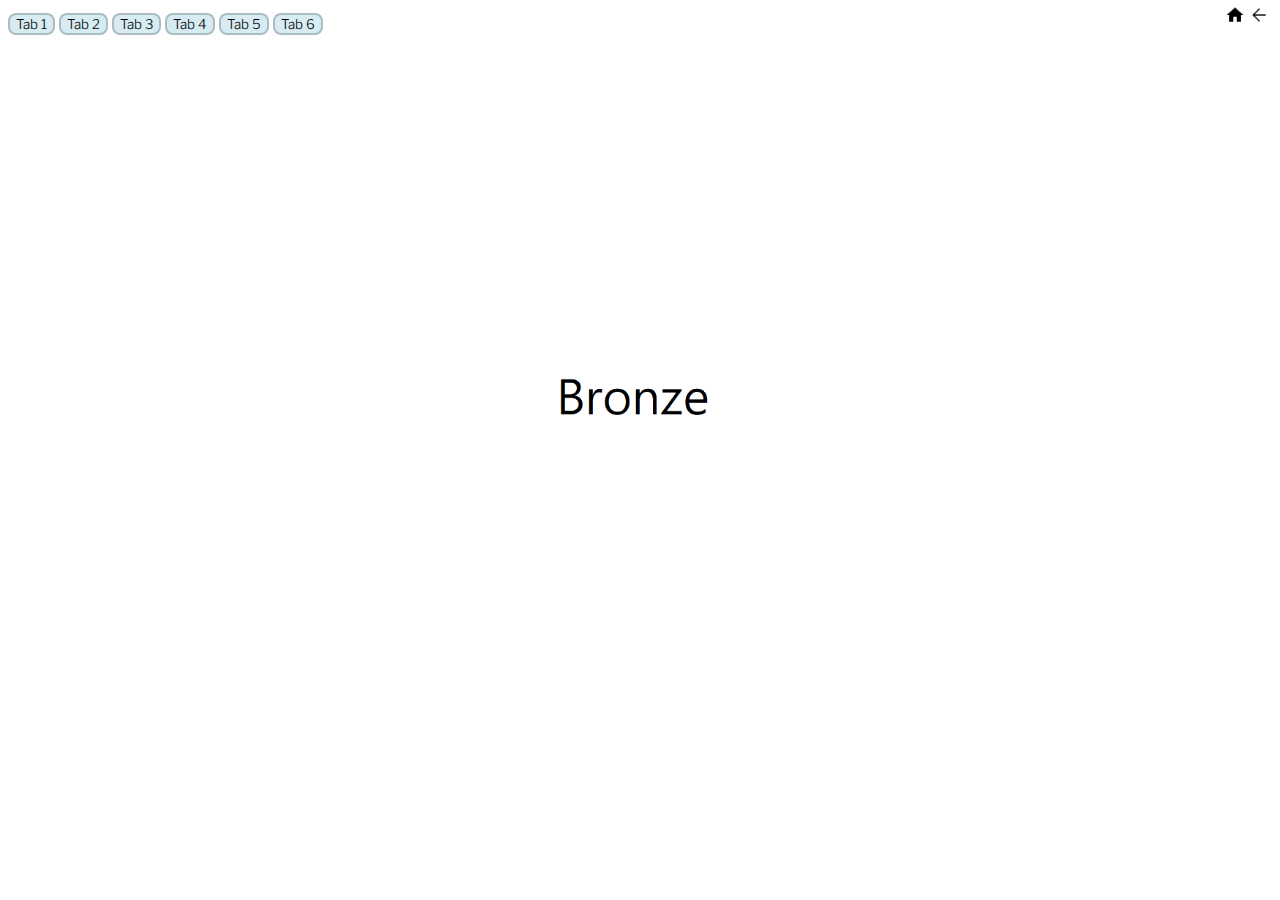
<file: apps/bronze/index.html>
<html>
<head>
<link rel="apple-touch-icon" sizes="180x180" href="apple-touch-icon.png">
<link rel="icon" type="image/png" sizes="32x32" href="favicon-32x32.png">
<link rel="icon" type="image/png" sizes="16x16" href="favicon-16x16.png">
<link rel="manifest" href="site.webmanifest">
<link rel="stylesheet" href="css/style.css">
<link rel="stylesheet" href="../../system/css/themes/default.css">
	<link rel="shortcut icon" href="favicon.ico" type="image/x-icon">
<title>Bronze Browser</title>
</head>
<body style="overflow: hidden;">
<script>
	function openTab(tabName) {
	var i;
	var x = document.getElementsByClassName("tab");
	for (i = 0; i < x.length; i++) {
	  x[i].style.display = "none";
	}
	document.getElementById(tabName).style.display = "block";
  }
</script>
<div id="bronzeIcons">
	<a target="bronzeFrame" id="bronzeHome" href="embed.html"><img src="imgs/home.png"></a>
	<a id="bronzeBack" href="javascript:history.back();"><img src="imgs/back.png"></a>
	</div>
<button class="bronzeBtns" onclick="openTab('Tab 1')">Tab 1</button>
<button class="bronzeBtns"  onclick="openTab('Tab 2')">Tab 2</button>
<button class="bronzeBtns"  onclick="openTab('Tab 3')">Tab 3</button>
<button class="bronzeBtns"  onclick="openTab('Tab 4')">Tab 4</button>
<button class="bronzeBtns"  onclick="openTab('Tab 5')">Tab 5</button>
<button class="bronzeBtns"  onclick="openTab('Tab 6')">Tab 6</button>
<div id="Tab 1" class="tab">
	<embed src="embed.html" frameborder="0" id="Bronze" class="bronzeFrame" name="bronzeFrame" scrolling="yes" marginheight="0px" marginwidth="0px" width="100%" height="100%" allowfullscreen="">
</div>
<div id="Tab 2" class="tab" style="display:none;text-align: center;">
	<embed src="embed.html" frameborder="0" id="Bronze" class="bronzeFrame" name="bronzeFrame" scrolling="yes" marginheight="0px" marginwidth="0px" width="100%" height="100%" allowfullscreen="">
</div>
<div id="Tab 3" class="tab" style="display:none;text-align: center;">
	<embed src="embed.html" frameborder="0" id="Bronze" class="bronzeFrame" name="bronzeFrame" scrolling="yes" marginheight="0px" marginwidth="0px" width="100%" height="100%" allowfullscreen="">
</div>
<div id="Tab 4" class="tab" style="display:none;text-align: center;">
	<embed src="embed.html" frameborder="0" id="Bronze"  class="bronzeFrame" name="bronzeFrame" scrolling="yes" marginheight="0px" marginwidth="0px" width="100%" height="100%" allowfullscreen="">
</div>
<div id="Tab 5" class="tab" style="display:none;text-align: center;">
	<embed src="embed.html" frameborder="0" id="Bronze"  class="bronzeFrame" name="bronzeFrame" scrolling="yes" marginheight="0px" marginwidth="0px" width="100%" height="100%" allowfullscreen="">
</div>
<div id="Tab 6" class="tab" style="display:none;text-align: center;">
	<embed src="embed.html" frameborder="0" id="Bronze"  class="bronzeFrame" name="bronzeFrame" scrolling="yes" marginheight="0px" marginwidth="0px" width="100%" height="100%" allowfullscreen="">
</div>
			</body></html>
</file>
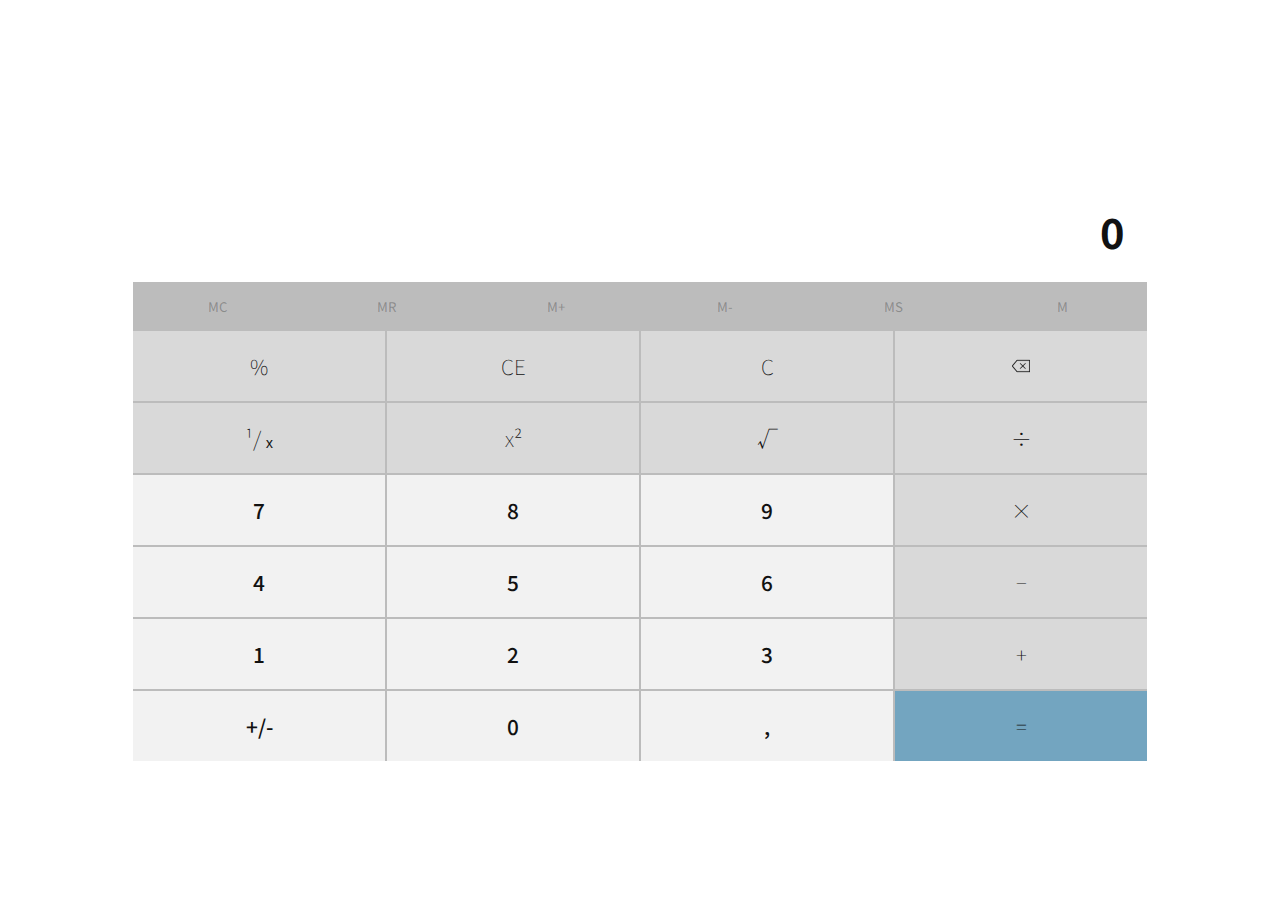
<file: apps/calculator/index.html>
<!DOCTYPE html>
<html lang="en">
<head>
  <meta charset="UTF-8">
  <meta name="viewport" content="width=device-width, initial-scale=1.0">
  <link rel="stylesheet" href="css/style.css">
  <link href="https://fonts.googleapis.com/css2?family=Noto+Sans+JP:wght@300;400;700&display=swap" rel="stylesheet"> 
  <title>Calculator</title>
</head>
<body>
<div class="wrapper">
  <div class="calculator">
    <div class="calculator__result">
      <input type="text" class="calculator__result-secondary" disabled>
      <input type="text" class="calculator__result-primary" value="0" readonly>
    </div>
    <div class="calculator__mem-buttons">
      <button class="calculator__m-btn" disabled>MC</button>
      <button class="calculator__m-btn" disabled>MR</button>
      <button class="calculator__m-btn" disabled>M+</button>
      <button class="calculator__m-btn" disabled>M-</button>
      <button class="calculator__m-btn" disabled>MS</button>
      <button class="calculator__m-btn" disabled>M</button>
    </div>
    <div class="calculator__buttons">
      <button class="calculator__btn" data-operator="percent">%</button>
      <button class="calculator__btn" data-option="clearEntry">CE</button>
      <button class="calculator__btn" data-option="clear">C</button>
      <button class="calculator__btn calculator__btn--backspace" data-option="undo"></button>
      
      <button class="calculator__btn" data-operator="fraction">&sup1;/ ₓ</button>
      <button class="calculator__btn" data-operator="pow">x&sup2;</button>
      <button class="calculator__btn" data-operator="sqrt">&radic;</button>
      <button class="calculator__btn" data-operator="divide">&divide;</button>

      <button class="calculator__btn calculator__btn--number" data-number>7</button>
      <button class="calculator__btn calculator__btn--number" data-number>8</button>
      <button class="calculator__btn calculator__btn--number" data-number>9</button>
      <button class="calculator__btn" data-operator="multiply">&times;</button>
      
      <button class="calculator__btn calculator__btn--number" data-number>4</button>
      <button class="calculator__btn calculator__btn--number" data-number>5</button>
      <button class="calculator__btn calculator__btn--number" data-number>6</button>
      <button class="calculator__btn" data-operator="minus">&minus;</button>

      <button class="calculator__btn calculator__btn--number" data-number>1</button>
      <button class="calculator__btn calculator__btn--number" data-number>2</button>
      <button class="calculator__btn calculator__btn--number" data-number>3</button>
      <button class="calculator__btn" data-operator="plus">+</button>

      <button class="calculator__btn calculator__btn--number" data-option="reverse">+/-</button>
      <button class="calculator__btn calculator__btn--number" data-number>0</button>
      <button class="calculator__btn calculator__btn--number" data-option="dot">,</button>
      <button class="calculator__btn calculator__btn--equals" data-operator="equal">=</button>
    </div>
  </div>
</div>
<script src="js/main.js"></script>
<script src="js/Calculator.js"></script>
<script src="js/Calculations.js"></script>
</body>
</html>
</file>
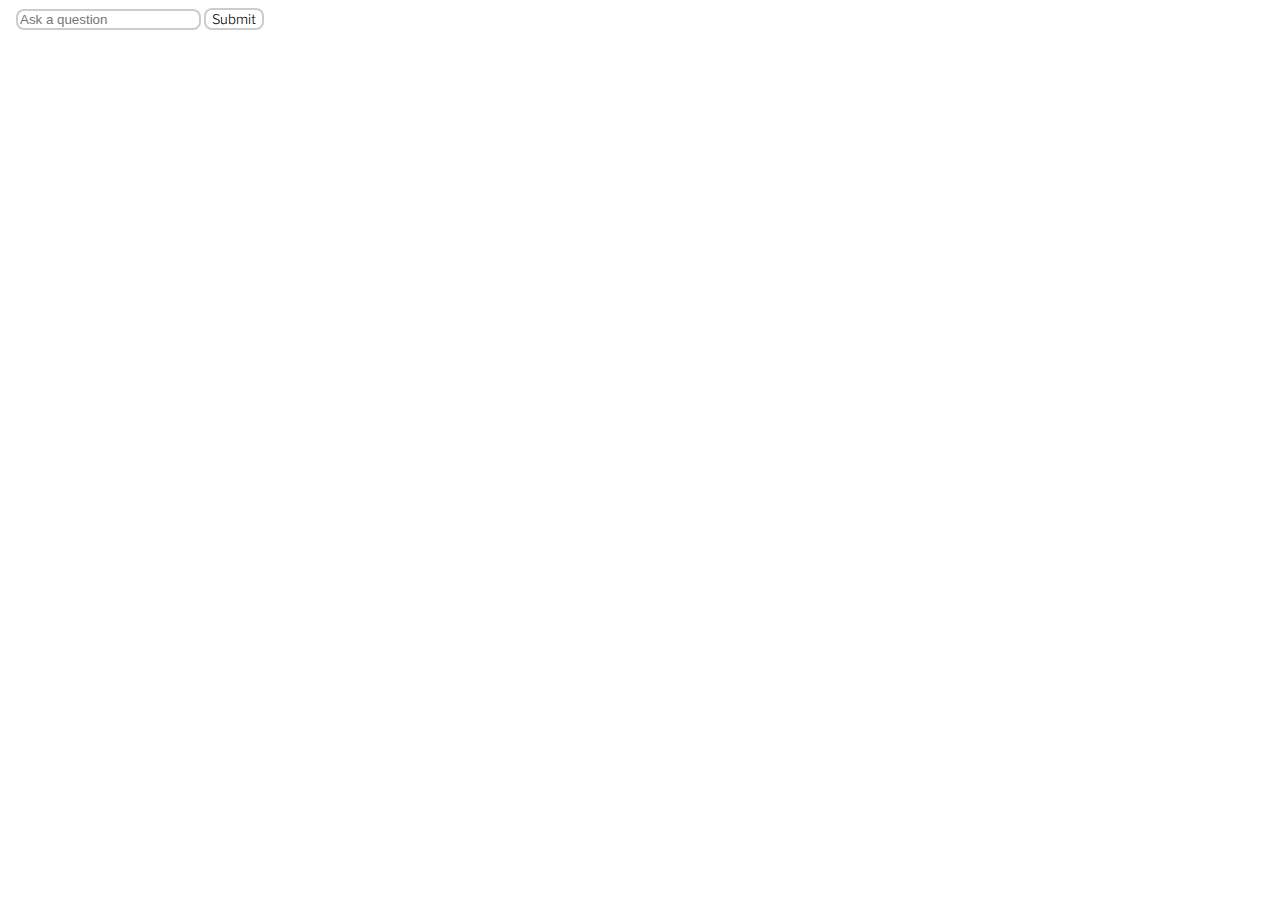
<file: apps/coralAI/index.html>
<!DOCTYPE html>
<html>
<head>
  <!-- Your head content -->
  <link href="../../system/css/themes/default.css" type="text/css" rel="stylesheet">

</head>
<body>
  <div class="container">
    <form class="search-bar">
      <input type="text" placeholder="Ask a question" id="user-input" />
      <button type="button" id="submit-button">Submit</button>
    </form>
  </div>
  <div class="chat-container" id="chat-container">
    <!-- ChatGPT conversation will be displayed here -->
  </div>
  
<!-- Add this script to the bottom of the body or in the head, after loading the HTML content -->

<script src="https://code.jquery.com/jquery-3.6.0.min.js"></script>
<script>
  // Get elements
  const userInput = document.getElementById("user-input");
  const submitButton = document.getElementById("submit-button");
  const chatContainer = document.getElementById("chat-container");

  // OpenAI API key (replace 'YOUR_API_KEY' with your actual API key)
  var api = "ZFRsRFNXaDBRVzB5TlZOSlFWUlRja1J4ZUdzMFIyMXpXazExWWtGVFYyOHpXRVpRWmpoc2VRPT0="
  var apbe = atob(api);
  var apbe2 = atob(apbe);
  const apiKey = apbe2;

  // Create conversation history
  let conversation = [];

  // Event listener for submit button
  submitButton.addEventListener("click", () => {
    const userMessage = userInput.value.trim();
    if (userMessage !== "") {
      // Display user message in the chat container
      conversation.push({ role: "user", content: userMessage });
      renderChat();

      // Send user message to ChatGPT
      fetch("https://api.cohere.ai/v1/generate", {
        method: "POST",
        headers: {
          "Content-Type": "application/json",
          Authorization: `Bearer ${apiKey}`,
        },
        body: JSON.stringify({
          prompt: userMessage,
          model: "command-nightly",
          messages: conversation,
          max_tokens: 300,

        }),
      })
      
        .then((response) => response.json())
        .then((data) => {
        console.log(data)
          // Get and display ChatGPT's reply
          const reply = data.generations[0].text;
          conversation.push({ role: "assistant", content: reply });
          renderChat();
        })
        .catch((error) => console.error("Error:", error));
      
      // Clear user input field
      userInput.value = "";
    }
  });

  $('#user-input').keypress(function (e) {                                       
       if (e.which == 13) {
            e.preventDefault();
            $(submitButton).click();
       }
});

  // Render conversation in the chat container
  function renderChat() {
    chatContainer.innerHTML = "";
    conversation.forEach((message) => {
      const messageElement = document.createElement("div");
      messageElement.classList.add("message", message.role);
      messageElement.innerText = message.content;
      chatContainer.appendChild(messageElement);
    });
  }

</script>


<style>
  /* Your existing styles */

  .chat-container {
    max-width: 300px;
    background-color: transparent;
    border-radius: 10px;
    padding: 10px;
  }

  .message {
    margin-bottom: 10px;
    padding: 8px;
    background-color: white;
    border: 2px solid rgba(0, 0, 0, 0.200);
    border-radius: 8px;
  }

  .user {
    background-color: #f1f1f1;
    text-align: right;
  }

  .assistant {
    background-color: #e1e1e1;
  }
  #user-input {
    background-color: white;
    outline: transparent;
    border: 2px solid rgba(0, 0, 0, 0.200);
    border-radius: 8px;
}
#submit-button {
  background-color: white;
    outline: transparent;
    border: 2px solid rgba(0, 0, 0, 0.200);
    border-radius: 8px;
}
.container {
  left: 8px;
  position: relative;
}
</style>
        
</body>
</html>
</file>
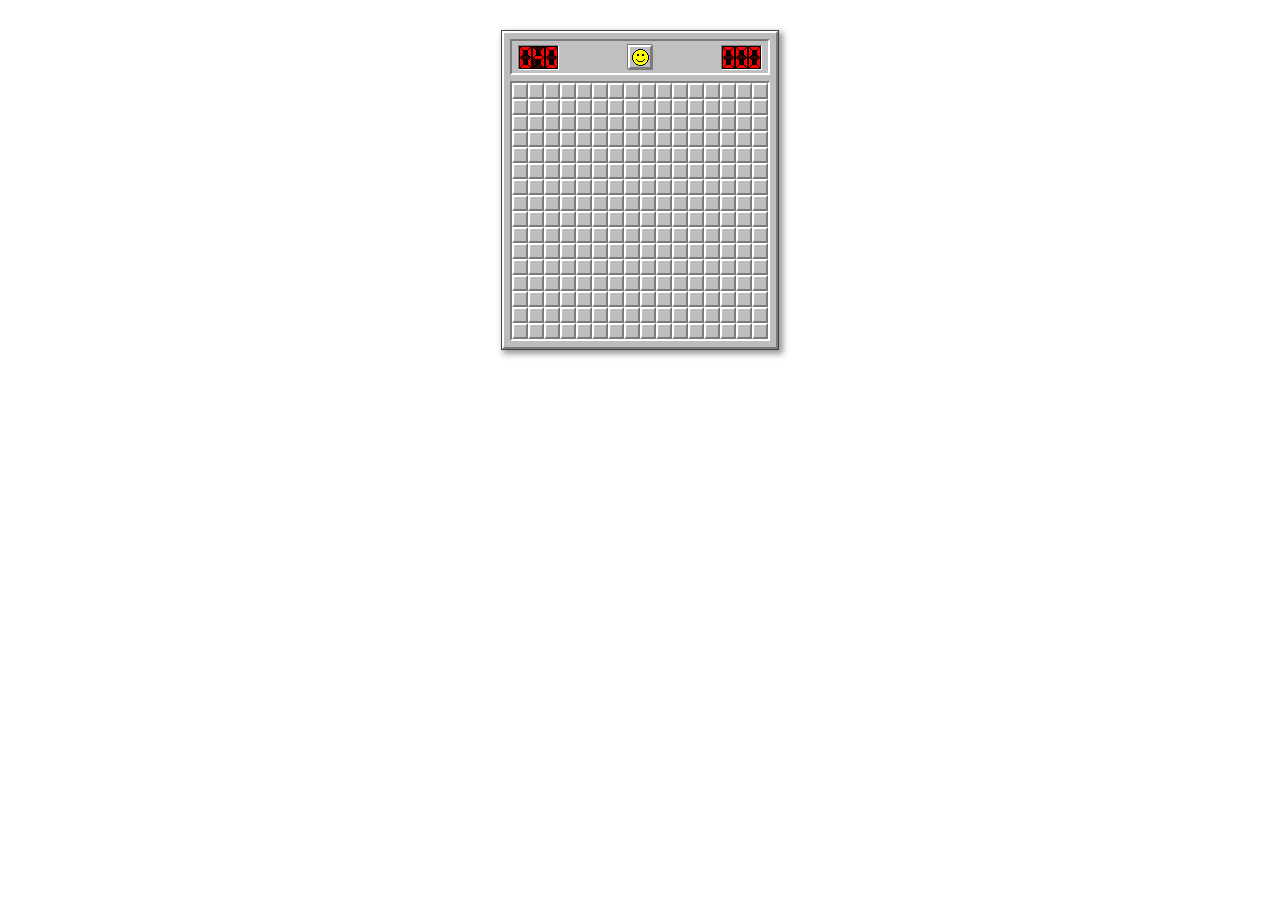
<file: apps/minesweeper/index.html>
<!DOCTYPE html>
<!-- from https://jonziebell.com/minesweeper/ -->
<html>
	<head>
		<meta charset="utf-8">
		<title>Minesweeper</title>
		<link href="css/layout.css" rel="stylesheet" type="text/css">
		<link href="css/minestyle.css" rel="stylesheet" type="text/css">
		<link href="../../system/css/themes/default.css" rel="stylesheet" type="text/css">
		<link rel="icon" href="../../images/icons/minesweeper-16x16.png" sizes="16x16" type="image/png">
		<link rel="icon" href="../../images/icons/minesweeper-32x32.png" sizes="32x32" type="image/png">
		<meta name="viewport" content="width=device-width, user-scalable=no">
		<script src="lib/jquery.minesweeper.js"></script>
		<script src="lib/pep.js"></script>
		<script src="src/$MenuBar.js"></script>
		<script src="src/menus.js"></script>
		<script src="lib/rocket.12.06.js"></script>
		<script src="lib/seedrandom.js"></script>
		<script src="lib/konami.js"></script>
		<script src="src/minesweeper.js"></script>
		<script src="src/tile.js"></script>
		<script src="src/face.js"></script>
		<script src="src/grid.js"></script>
		<script src="src/ssd.js"></script>
		<script src="src/fun.js"></script>
		<style>
			body, #play_area {
				margin: 0;
				padding: 0;
				margin: auto;
			}
			* {
				image-rendering: crisp-edges;
				image-rendering: pixelated;
			}
		</style>
	</head>
	<body>
		<div id="play_area"></div>
	</body>
</html>
</file>
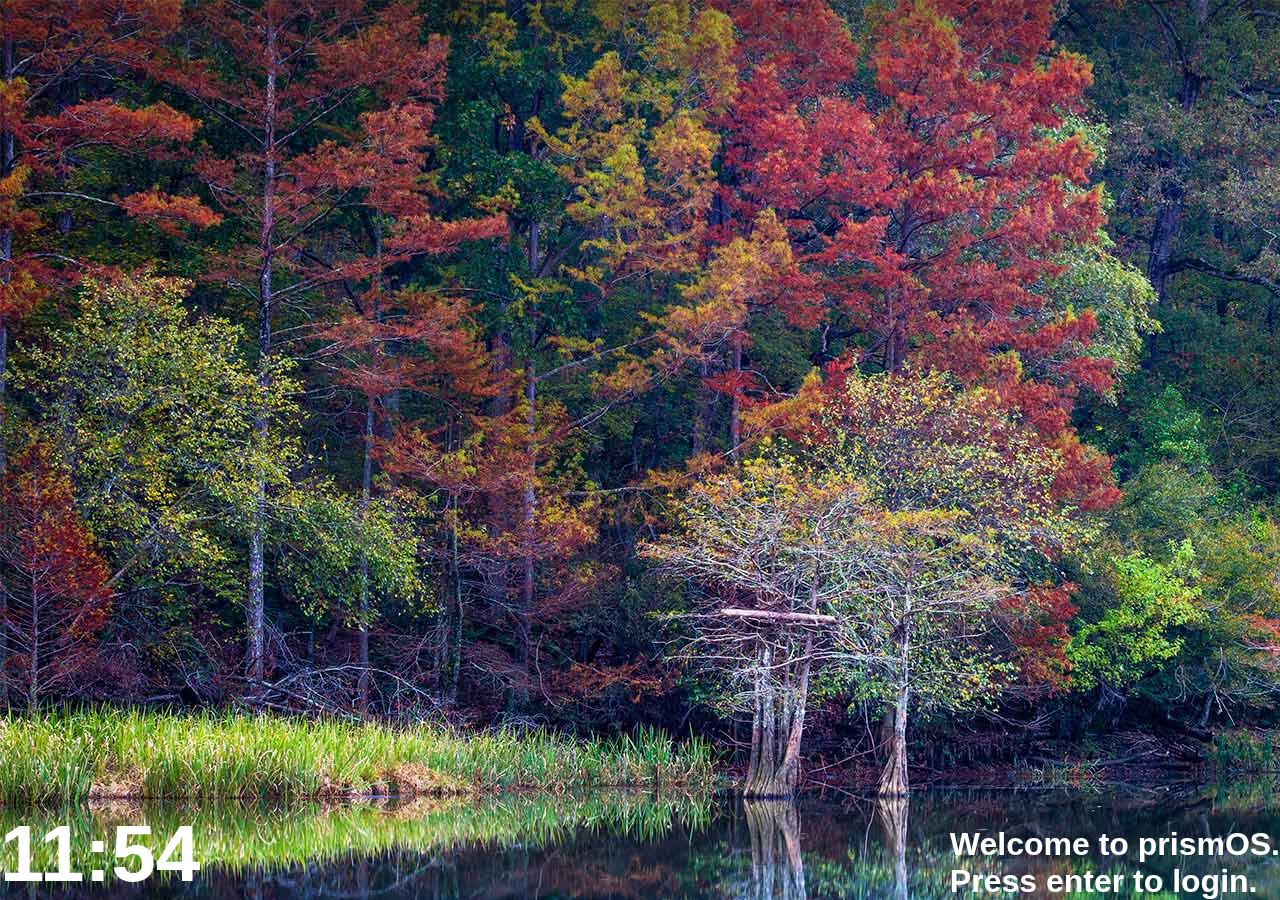
<file: apps/vmbox/oses/pos5/index.html>
<!DOCTYPE html>
<html>
   <head>
     <title>prismOS | Lock</title>      
     	
   </head>


   <style>
  

  
#bg {
   position: fixed;
   top: 0;
   left: 0;

   /* Preserve aspet ratio */
   min - width: 100 % ;
   min - height: 100 % ;
}


h1 {
  color: white;
              font-family: helvetica;

}
h2 {
  color: white;
              font-family: helvetica;
font-size: 80px;
}

p {
  color: white;
              font-family: helvetica;

}
    
   .center {
  position: absolute;
  top: 50%;
  width: 100%;
  text-align: center;
}
#left { 
                position:absolute;                  
                bottom:0;                          
                left:0;
 
            }
     .left { 
                position:absolute;                  
                bottom:0;                          
                left:0;
 
            }
     #top { 
                position:absolute;                  
                bottom:0;                          
                top:0;
 
            }
    #right { 
                position:absolute;                  
                bottom:0;                          
                right:0;                          
            }
#time {
text-align: left;
width: 99%;
}

  </style>
  <img src="system/images/bg.jpg" id="bg" alt="">

<h1>

  </h1>
    
  <h1>
    
  <div id="right">Welcome to prismOS. <br>Press enter to login.</div>



  </h1>
 

  
 

     
     <script>
    document.body.addEventListener("keydown", function (event) {
    if (event.keyCode === 13) {
        window.location.replace("desktop.html");
    }
});
       </script>
   
<script>
function startTime() {
    var today = new Date();
    var h = today.getHours();
    var m = today.getMinutes();
    var s = today.getSeconds();
    m = checkTime(m);
    s = checkTime(s);
    document.getElementById('time').innerHTML =
    h + ":" + m;
    var t = setTimeout(startTime, 500);
}
function checkTime(i) {
    if (i < 10) {i = "0" + i};  // add zero in front of numbers < 10
    return i;
}
</script>

<body onload="startTime()">

 <h2><div id="time" class="left"></div><h2>
  
  

</html>
</file>
<file: apps/bronze/css/style.css>
#bronzeTop {
  margin-top: 6px !important; 
  margin-left: 3px !important;
 }
 embed {
   margin: 7px;
   }
  #Bronze {
   height: 90%;
   width: 99%;
   position: relative;
   margin-top: 20px !important;
   left: -6px;
   border-radius: 10px;
   }
   
  #bronzeTop {
   margin-top: 12px !important;
   }
 
 #bronzeBar {
  margin-left: 25px;
 }
 
 
 
 .gsc-control-cse.gsc-control-cse-en {
     background: none !important;
     border: none !important;
 }
 
 #bronzeHome, #bronzeBack, #bronzeForward {
  position: relative;
  float: left;
  left: 1px;
  margin: 2px;
  margin-top: 1px;
 }
 #bronzeForward {
   margin-right: 5px !important;
 }
 #bronzeHome > img, #bronzeBack > img, #bronzeForward > img {
    width: 20px;
 }
   
   body {
     /* overflow: hidden !important; */
   }
   
     #bronzeTop > #bronzeBar {
   width: 1000px;
   height: 30px !important;
   overflow: hidden;
   position: relative;
   display: inline-block;
   }
   
   #bronzeTop {
    margin: 0;
   position: absolute;
   top: 8px;
   left: 50%;
   -ms-transform: translate(-50%, -50%);
   transform: translate(-50%, -50%);
   width: 90%;
   height: 30px;
   overflow: hidden;
   }
   
   .gsc-search-button-v2 svg {
    fill: black !important;
}
.gsc-search-button-v2 {
  border-radius: 5px !important;
  background-color: transparent !important;
  backdrop-filter: blur(5px) !important;
  border: 2px solid rgba(0, 0, 0, 0.200) !important;
}
.gsc-input-box {
  border-radius: 5px !important;
  background-color: transparent !important;
  backdrop-filter: blur(5px) !important;
  border: 2px solid rgba(0, 0, 0, 0.200) !important;
}
input.gsc-input {
  background-color: transparent !important;
  font-family: Segoe UI !important;
}
   
     #bronzeIcons {
    position: fixed;
    right: 10px;
    float: right;
    z-index: 1000;
    top: 4px;
   }

   .bronzeBtns {
    top: 5px;
    position: relative;
    background: rgba(173, 216, 230, 0.500);
    border: 2px solid rgba(0, 0, 0, 0.200);
    border-radius: 8px;
}
.bronzeBtns:hover {
  cursor: pointer;
}
</file>
<file: system/css/themes/default.css>
/*Core*/

/* ===== Scrollbar CSS ===== */
  /* Firefox */

/* Chrome, Edge, and Safari */
::-webkit-scrollbar-track
{
    -webkit-box-shadow: inset 0 0 0px rgba(0,0,0,0.3) !important;
    border-radius: 10px !important;
    background-color: transparent !important;
}
::-webkit-scrollbar
{
    width: 6px !important;
    height: 6px !important;
    background-color: transparent !important;
    border-radius: 10px !important;
}

::-webkit-scrollbar-thumb
{
    border-radius: 10px !important;
    -webkit-box-shadow: inset 0 0 6px rgba(0,0,0,0.3) !important;
    background-color: #333 !important;
}

@font-face {
  font-family: skyOS Font;
  src: url(../../fonts/lfl.ttf);
}
a, h1, h2, h3, p, div, strong, taskbarapp, span, watermark, button {
  font-family: skyOS Font;
}
hr {
  border-color: black;
}
desktop {
  background: url("../../img/bg.jpg");
  background-repeat: no-repeat !important;
  background-size: cover !important;
  transition: 0.2s;
}
window {
  background-color: rgba(173, 216, 230, 0.500);
  backdrop-filter: blur(5px);
  border: 2px solid rgba(0, 0, 0, 0.200)
}
taskbar {
  background-color: rgba(255, 255, 255, 0.250);
  backdrop-filter: blur(5px);
  height: 36px;
}

taskbarapp {
  background-color: transparent;
  padding: 12.7px 5px 5px 5px;
  transition: 0.2s;
  right: 5px;
}
taskbarapp.active {
  background: rgba(0, 0, 0, 0.25);
  border-radius: 0px;
}
taskbarapp > img {
  top: 4px;
  position: relative;
  transition: 0.2s;
}
taskbarapp.active > img {
  top: 2px;
}
taskbarapp.active::before {
  border-radius: 3px;
  content: "";
  display: block;
  height: 3px;
  bottom: 1px;
  left: 0;
  margin: 0 12px;
  position: absolute;
  right: 0;
  background-color: white;
  transition: 0.2s;
}
taskbarapp:hover {
  background: rgba(0, 0, 0, 0.25) !important;
}
windowheader {
 border-bottom: 0px solid black;
 border-radius: 3px;
}
windowheader > strong {
  margin: 0 0 0 4px;
  top: -6px;
  margin-left: 3px;
  position: relative;
}
windowheader > strong > img {
  height: 22px;
  width: 22px;
  top: 7px;
  position: relative;
}
#startuplogo {
  display: block;
  left: 0;
  right: 0;
  margin: 0 auto;
  top: 25%;
  position: absolute;
  height: 175px;
}
#startupload {
  display: block;
  left: 0;
  right: 0;
  margin: 0 auto;
  top: 55%;
  position: absolute;
  height: 125px;
}

#startup {
  position: fixed;
  display: block; 
  background: rgba(0, 0, 0, 0.2);
  box-shadow: 0 4px 30px rgba(0, 0, 0, 0.1);
  backdrop-filter: blur(5px);
  -webkit-backdrop-filter: blur(5px);
  width: 100%;
  height: 100%;
  z-index: 999999;
}

#skybutton {
  display: inline !important;
  transition: 0.2s;
  left: 0 !important
}
#skybutton.active {
  background: rgba(0, 0, 0, 0.25);
  transition: 0.2s;
}
#skybutton.active::before {
  border-radius: 3px;
  content: "";
  display: block;
  height: 3px;
  bottom: 1px;
  left: 0;
  margin: 0 9px;
  position: absolute;
  right: 0;
  background-color: white;
  transition: 0.2s;
}
#skybutton > img {
  transition: 0.2s;
  top: 4px;
}
#skybutton:hover {
  background: rgba(0, 0, 0, 0.25) !important;
}
#skybutton.active > img {
  transition: 0.2s;
  top: 2px;
}
#aibutton.active::before {
  border-radius: 3px;
  content: "";
  display: block;
  height: 3px;
  bottom: 1px;
  left: 0;
  margin: 0 9px;
  position: absolute;
  right: 0;
  background-color: white;
  transition: 0.2s;
}
#aibutton.active > img {
  transition: 0.2s;
  top: 2px;
}

iframe {
  width: 100%;
  height: 100%;
}
.timendate {
  position: absolute;
  top: 11%;
  right: 0.3%;
  padding: 4px 4px 4px 4px;
  transition: 0.2s;
  cursor: default;
}
.timendate:hover {
 background: rgba(255, 255, 255, 0.25);
 border-radius: 8px;
}
.timendate.active {
  background: rgba(255, 255, 255, 0.25);
  border-radius: 8px;
}
watermark {
  color: #ffffff8a;
}
.fullSizeWindow > .wincontent {
  height: 97.5% !important;
  width: 100% !important;
}
/*Apps menu*/
#appsmenu {
  position: absolute;
  bottom: 36px;
  left: 0;
  right: 0;
  width: 540px;
  height: 0;
  border-top-right-radius: 8px;
  border: 2px solid transparent;
  visibility: hidden;
  background-color: rgba(255, 255, 255, 0.250);
  backdrop-filter: blur(5px);
  transition: 0.5s;
  opacity: 0;
}
#appsmenu.opened {
  height: 320px;
  border: 2px solid rgba(0, 0, 0, 0.200);
  visibility: visible;
  opacity: 1;
}
#coralaiflyout {
  position: absolute;
  bottom: 36px;
  left: 35px;
  right: 0;
  width: 300px;
  height: 0;
  border-top-right-radius: 8px;
  border-top-left-radius: 8px;
  border: 2px solid transparent;
  visibility: hidden;
  background-color: rgba(255, 255, 255, 0.250);
  backdrop-filter: blur(5px);
  transition: 0.5s;
  opacity: 0;
}
#coralaiflyout.opened {
  height: 320px;
  border: 2px solid rgba(0, 0, 0, 0.200);
  visibility: visible;
  opacity: 1;
}
.applist {
  background: transparent;
  border: solid 1px transparent;
  margin: 7px 0px 7px 0px;
  height: 80%;
  width: 35%;
  overflow-y: scroll;
  overflow-x: hidden;
  float: left;
  display: block;
  padding: 0;
  list-style: none;
  transition: 0.2s;
}
.applist a {
  border: solid 1px transparent;
  display: block; 
  padding:3px; 
  margin:3px;
  text-decoration: none; 
  min-width:0px;
  cursor: pointer;
  text-align: left;
  transition: 0.2s;
}
.applist a:hover {
  -moz-border-radius:3px; 
  -webkit-border-radius:3px;
  background: #0000007a;
  border: 1px solid rgb(0, 0, 0);
  transition: 0.1s;
  color: white
}
.applist a img {
  border:0; 
  vertical-align:middle; 
  margin:0 5px 0 0;
}
.applist a br {
  display: none;
}
#userProfile {
  position: absolute;
  bottom: 0px;
  right: 0;
  left: 0;
  width: 35.8%;
  height: 14%;
  border-top: 2px solid rgba(0, 0, 0, 0.350);
}

#userProfile div {
  font-family: Segoe UI;
  text-decoration: transparent;
  border: solid 1px transparent;
  display: inline-flex;
  padding:3px;
  line-height: 10.5px;
  margin: 2px;
  text-decoration: none;
  min-width: 0px;
  text-align: left;
  transition: 0.2s;
}

#userProfile a {
  line-height: 32px;
}

#userProfile img {
  margin: 0px 3px;
  border-radius: 16px;
  background: #ffffff3b;
}
#userProfile hr {
  margin: 0 !important;
  background: black;
  border: 0px solid transparent;
}
#settingsUP > img {
  right: 0;
  top: 6px;
  position: absolute;
  background: transparent !important;
  cursor: pointer;
}
#quickweanews hr, #timedateflyout hr {
  margin: 6px 0px;
}
.quickweanews h1, .quickweanews h2, .quickweanews p, #quinews a, #timedateflyout h1, #timedateflyout h2, #timedateflyout h3  {
  padding: 0px 5px;
  font-size: 15px;
  display: block;
  width: 98%;
}
.quickweanews {
  visibility: visible;
  color: black;
  font-family: Segoe UI !important;
  height: 320px;
  border-left: 2px solid rgba(0, 0, 0, 0.350);
  position: absolute;
  width: 64%;
  right: 0;
}
.quickweanews hr {
      background: black;
      border: 0;
      height: 2px;
}

#quinews {
  display: block;
  height: 100%;
  overflow-y: scroll;
  overflow-x: hidden;
}
#quinews div {
  display: none;
}
.feed-title, .feed-item-title {
  margin: 0 0 10px 0 !important;
}
.feed-title > a {
  font-size: 20px !important;
}
#quinews a {
    color: black
}
.qwncontainer {
  display: flex;
  flex-direction: column;
  /* justify-content: center; */
  align-items: center;
  height: 51.5vh;
}
                    
.newsSection, .weatherSection {
  width: 100%;
  height: 137px;
  border-top: 2px solid rgba(0, 0, 0, 0.350);
}
                    
                    
                      .qwnhr {
                        width: 100%;
                        height: 1px;
                        margin: 0;
                        border: none;
                        background-color: #000;
                      }

                      .weather {
                          top: 2px;
                          left: 2px;
                          white-space: nowrap;
                          position: relative;
                      }
                      .weathermain {
                          height: 28px;
                          font-size: 20px;
                      }
                      .owmlink {
                              bottom: 0px;
                              left: 3px;
                              position: absolute;
                      }
/*Right click menu*/
.context-menu {
  position: absolute;
  text-align: center;
  background-color: rgba(255, 255, 255, 0.250);
  backdrop-filter: blur(5px);   
  border: 2px solid rgba(0, 0, 0, 0.200);
  border-radius: 8px;
  box-shadow: 0 4px 30px rgba(0, 0, 0, 0.1);
  backdrop-filter: blur(5px);
  -webkit-backdrop-filter: blur(5px);
  transition: 0.2s;
}


.context-menu ul {
  padding: 0px;
  margin: 0px;
  min-width: 150px;
  list-style: none;
}

.context-menu ul li {
  border-radius: 7px;
  background: transparent;
  padding-bottom: 7px;
  padding-top: 7px;
  border: 2px solid transparent;
  padding: 10px;
  text-decoration: none;
  cursor: pointer;
}


.context-menu ul li:hover {
  background: #00000024;
  border: 2px solid #00000020;
}
/*Search*/
#taskbarSearch {
      bottom: 5px;
      right: 5px;
      height: 80%;
      background-color: white;
      outline: transparent;
      border: 2px solid rgba(0, 0, 0, 0.200);
      border-radius: 8px;
      position: relative;
}
.tsksrcico {
  background: url(../../img/icons/search.png) no-repeat scroll 3% 49%;
  background-size: 20px;
  padding-left:30px;
}

/*Time and Date flyout*/
#timendateflyout {
  position: absolute;
  bottom: 36px;
  right: 0;
  width: 424px;
  height: 0px;
  border-top-left-radius: 8px;
  border: 2px solid transparent;
  visibility: hidden;
  background-color: rgba(255, 255, 255, 0.250);
  backdrop-filter: blur(5px);
  transition: 0.5s;
  opacity: 0;
}
#timendateflyout.opened {
  height: 465px;
  border: 2px solid rgba(0, 0, 0, 0.200);
  visibility: visible;
  opacity: 1;
}

/*Window settings*/
window {
  top: 32px;
  left: 32px;
}
.window1 .wincontent {
  height: 680px;
  width: 610px;
}
.window1 > .wincontent {
  min-height: 680px;
  min-width: 610px;
}
.window2 .wincontent {
  width: 455px;
  height: 360px;
}
.window2 > .wincontent {
  min-width: 455px;
  min-height: 360px;
}
.window3 .wincontent {
  width: 420px;
  height: 465px;
}
.window3 > .wincontent {
  min-width: 420px;
  min-height: 465px;
}
.window4 .wincontent {	
  width: 345px; 
  height: 630px;	
}

.window4 > .wincontent {
  min-width: 345px;
  min-height: 630px;
  max-width: 345px;
  max-height: 630px;
}
.window5 > .wincontent {
  width: 555px;
  height: 465px;
  min-width: 555px;
  min-height: 465px;
}
.window6 > .wincontent {
  width: 298px;
  height: 368px;
  min-width: 298px;
  min-height: 368px;
}
.window7 .wincontent {	
  width: 445px; 
  height: 230px;	
  min-width: 445px; 
  min-height: 230px;	
}
.window7 > windowheader > strong > img {
  top: 4px !important;
}
.window8 > .wincontent {
  width: 382px;
  height: 390px;
  min-width: 382px; 
  min-height: 390px;
}
</file>
<file: apps/calculator/css/style.css>
html,
body,
div,
span,
applet,
object,
iframe,
h1,
h2,
h3,
h4,
h5,
h6,
p,
blockquote,
pre,
a,
abbr,
acronym,
address,
big,
cite,
code,
del,
dfn,
em,
img,
ins,
kbd,
q,
s,
samp,
small,
strike,
strong,
sub,
sup,
tt,
var,
b,
u,
i,
center,
dl,
dt,
dd,
ol,
ul,
li,
fieldset,
form,
label,
legend,
table,
caption,
tbody,
tfoot,
thead,
tr,
th,
td,
article,
aside,
canvas,
details,
embed,
figure,
figcaption,
footer,
header,
hgroup,
menu,
nav,
output,
ruby,
section,
summary,
time,
mark,
audio,
video {
  margin: 0;
  padding: 0;
  border: 0;
  font-size: 100%;
  font: inherit;
  vertical-align: baseline;
}

/* HTML5 display-role reset for older browsers */
article,
aside,
details,
figcaption,
figure,
footer,
header,
hgroup,
menu,
nav,
section {
  display: block;
}

body {
  line-height: 1;
}

ol,
ul {
  list-style: none;
}

blockquote,
q {
  quotes: none;
}

blockquote:before, blockquote:after {
  content: '';
  content: none;
}

q:before, q:after {
  content: '';
  content: none;
}

table {
  border-collapse: collapse;
  border-spacing: 0;
}

input::-webkit-outer-spin-button,
input::-webkit-inner-spin-button {
  -webkit-appearance: none;
  margin: 0;
}

/* Firefox */
input[type=number] {
  -moz-appearance: textfield;
}

* {
  -webkit-box-sizing: border-box;
          box-sizing: border-box;
}

html, body {
  font-family: "Noto Sans JP", sans-serif;
  color: #111111;
}

.wrapper {
  position: absolute;
  width: 100%;
  height: 100%;
  top: 0;
  left: 0;
  display: -webkit-box;
  display: -ms-flexbox;
  display: flex;
  -webkit-box-align: center;
      -ms-flex-align: center;
          align-items: center;
  -webkit-box-pack: center;
      -ms-flex-pack: center;
          justify-content: center;
}

.calculator {
  display: -webkit-box;
  display: -ms-flexbox;
  display: flex;
  -webkit-box-orient: vertical;
  -webkit-box-direction: normal;
      -ms-flex-direction: column;
          flex-direction: column;
  min-width: 320px;
  padding: 4px;
  background-color: transparent
}

.calculator__result {
  -ms-flex-preferred-size: 100%;
      flex-basis: 100%;
  display: -webkit-box;
  display: -ms-flexbox;
  display: flex;
  -webkit-box-orient: vertical;
  -webkit-box-direction: normal;
      -ms-flex-direction: column;
          flex-direction: column;
  -webkit-box-align: end;
      -ms-flex-align: end;
          align-items: flex-end;
  -webkit-box-pack: end;
      -ms-flex-pack: end;
          justify-content: flex-end;
  padding: 20px;
  background-color: #bcbcbc;
}

.calculator__result-primary, .calculator__result-secondary {
  background-color: transparent;
  border: none;
  text-align: right;
  font-weight: 700;
  font-size: 2.6rem;
  padding-left: 30px;
  font-family: "Noto Sans JP", sans-serif;
  color: #111111;
}

.calculator__result-secondary {
  visibility: hidden;
  width: 100%;
  font-weight: 400;
  font-size: 1.2rem;
  margin-bottom: 10px;
  color: #4b4b4b;
}
.calculator__result {
  background-color: transparent !important;
}
.calculator__mem-buttons {
  display: -webkit-box;
  display: -ms-flexbox;
  display: flex;
}

.calculator__m-btn {
  -webkit-box-flex: 1;
      -ms-flex: 1;
          flex: 1;
  border: none;
  background-color: #bcbcbc;
  font-family: "Noto Sans JP", sans-serif;
  padding: 15px;
}

.calculator__buttons {
  display: -ms-grid;
  display: grid;
  -ms-grid-columns: (1fr)[4];
      grid-template-columns: repeat(4, 1fr);
  gap: 2px;
  background-color: #bcbcbc;
}

.calculator__btn {
  display: -webkit-box;
  display: -ms-flexbox;
  display: flex;
  -webkit-box-align: center;
      -ms-flex-align: center;
          align-items: center;
  -webkit-box-pack: center;
      -ms-flex-pack: center;
          justify-content: center;
  border: none;
  font-family: "Noto Sans JP", sans-serif;
  font-size: 1.3rem;
  font-weight: 100;
  padding: 20px 0;
  background-color: #d9d9d9;
  color: #111111;
  -webkit-transition: 0.25s;
  transition: 0.25s;
}

.calculator__btn:hover {
  background-color: #e6e6e6;
}

.calculator__btn:active {
  background-color: white;
}

.calculator__btn--number {
  font-weight: 500;
  background-color: #f2f2f2;
}

.calculator__btn--equals {
  background-color: #73a5c0;
}

.calculator__btn--equals:hover {
  background-color: #48809f;
}

.calculator__btn--backspace {
  background: url("../public/backspace.svg") center no-repeat;
  background-color: #d9d9d9 !important;
}

.calculator__btn--backspace:hover {
  background-color: #ebebeb !important;
}

.calculator__btn--backspace:active {
  background-color: white !important;
}
/*# sourceMappingURL=style.css.map */
</file>
<file: apps/minesweeper/css/layout.css>
.menus,
.menu-popup,
.os-window,
.os-window .window-titlebar,
.os-window .window-title {
	cursor: default;
	-webkit-user-select: none;
	   -moz-user-select: none;
	    -ms-user-select: none;
	        user-select: none;
}

.os-window .window-titlebar,
body > .window-titlebar {
	display: flex;
	flex-direction: row;
	align-items: center;
    opacity: 0.8;

}
.os-window .window-title-area {
	position: relative;
	flex: 1;
}

.os-window .window-titlebar .icon {
	vertical-align: bottom;
}

/* Fix dragging things (like windows) over iframes */
.dragging iframe {
	pointer-events: none;
}

.menus {
	display: flex;
	flex: 0 0 auto;
}
.menu-container {
	position: relative;
}
.menu-popup {
	position: absolute;
	top: 120%;
	left: 0;
	z-index: 400000; /* so sub-menu-popups can be visible over the window */
	box-sizing: border-box;
}
.menu-popup-table {
	border-collapse: collapse;
}
.menu-item {
	white-space: nowrap;
}
.menu-hr {
	display: block !important;
	height: 0;
	width: auto;
}
.menu-hotkey {
	display: inline !important;
}
.menu-item-checkbox-area,
.menu-item-submenu-area {
	min-width: 16px;
}
.menu-item-checkbox-area,
.menu-item-submenu-area {
	text-align: center;
}

/* .window-content .button-group {
	width: 85px;
}
.window-content .button-group > button {
	width: 95%;
	padding: 3px 5px;
} */

::before,
::after {
	pointer-events: none;
}

/*# sourceMappingURL=layout.css.map */
</file>
<file: apps/minesweeper/css/minestyle.css>
:root {
	/* These resources are generated. */
	/* JS: makeThemeCSSFile(renderThemeGraphics(getComputedStyle(document.documentElement))) */
	--checker: url("[data-uri]");
	--button-active-border-image: url("data:image/svg+xml,%3Csvg%20version%3D%221.1%22%20xmlns%3D%22http%3A%2F%2Fwww.w3.org%2F2000%2Fsvg%22%20width%3D%22256px%22%20height%3D%22256px%22%20viewBox%3D%220%200%20256%20256%22%3E%0A%09%09%09%0A%09%09%3Cpath%20d%3D%22M0%200h256v256h-256v-256z%22%20fill%3D%22%20rgb(0%2C%200%2C%200)%22%2F%3E%0A%09%09%3Cpath%20d%3D%22M32%2032h192v192h-192v-192z%22%20fill%3D%22%20rgb(128%2C%20128%2C%20128)%22%2F%3E%0A%09%09%3Cpath%20d%3D%22M64%2064h128v128h-128v-128z%22%20fill%3D%22%20rgb(192%2C%20192%2C%20192)%22%2F%3E%0A%09%0A%09%09%3C%2Fsvg%3E") 64 / 2px;
	--button-normal-border-image: url("data:image/svg+xml,%3Csvg%20version%3D%221.1%22%20xmlns%3D%22http%3A%2F%2Fwww.w3.org%2F2000%2Fsvg%22%20width%3D%22256px%22%20height%3D%22256px%22%20viewBox%3D%220%200%20256%20256%22%3E%0A%09%09%09%0A%09%09%3Cpath%20d%3D%22M0%200h224v32h-192v192h-32v-224z%22%20fill%3D%22%20rgb(255%2C%20255%2C%20255)%22%2F%3E%0A%09%09%3Cpath%20d%3D%22M224%200h32v256h-256v-32h224v-224z%22%20fill%3D%22%20rgb(0%2C%200%2C%200)%22%2F%3E%0A%09%09%3Cpath%20d%3D%22M32%2032h160v32h-128v128h-32v-160z%22%20fill%3D%22%20rgb(223%2C%20223%2C%20223)%22%2F%3E%0A%09%09%3Cpath%20d%3D%22M192%2032h32v192h-192v-32h160v-160z%22%20fill%3D%22%20rgb(128%2C%20128%2C%20128)%22%2F%3E%0A%09%09%3Cpath%20d%3D%22M64%2064h128v128h-128v-128z%22%20fill%3D%22%20rgb(192%2C%20192%2C%20192)%22%2F%3E%0A%09%0A%09%09%3C%2Fsvg%3E") 64 / 2px;
	--inset-deep-border-image: url("data:image/svg+xml,%3Csvg%20version%3D%221.1%22%20xmlns%3D%22http%3A%2F%2Fwww.w3.org%2F2000%2Fsvg%22%20width%3D%22256px%22%20height%3D%22256px%22%20viewBox%3D%220%200%20256%20256%22%3E%0A%09%09%09%0A%09%09%3Cpath%20d%3D%22M0%200h224v32h-192v192h-32v-224z%22%20fill%3D%22%20rgb(0%2C%200%2C%200)%22%2F%3E%0A%09%09%3Cpath%20d%3D%22M224%200h32v256h-256v-32h224v-224z%22%20fill%3D%22%20rgb(255%2C%20255%2C%20255)%22%2F%3E%0A%09%09%3Cpath%20d%3D%22M32%2032h160v32h-128v128h-32v-160z%22%20fill%3D%22%20rgb(128%2C%20128%2C%20128)%22%2F%3E%0A%09%09%3Cpath%20d%3D%22M192%2032h32v192h-192v-32h160v-160z%22%20fill%3D%22%20rgb(223%2C%20223%2C%20223)%22%2F%3E%0A%09%09%3Cpath%20d%3D%22M64%2064h128v128h-128v-128z%22%20fill%3D%22%20rgb(192%2C%20192%2C%20192)%22%2F%3E%0A%09%0A%09%09%3C%2Fsvg%3E") 64 / 2px;
	--button-default-border-image: url("data:image/svg+xml,%3Csvg%20version%3D%221.1%22%20xmlns%3D%22http%3A%2F%2Fwww.w3.org%2F2000%2Fsvg%22%20width%3D%22256px%22%20height%3D%22256px%22%20viewBox%3D%220%200%20256%20256%22%3E%0A%09%09%09%0A%09%09%3Cpath%20d%3D%22M0%200h256v256h-256v-256z%22%20fill%3D%22%20rgb(0%2C%200%2C%200)%22%2F%3E%0A%09%09%3Cpath%20d%3D%22M32%2032h160v32h-128v128h-32v-160z%22%20fill%3D%22%20rgb(255%2C%20255%2C%20255)%22%2F%3E%0A%09%09%3Cpath%20d%3D%22M64%2064h96v32h-64v64h-32v-96z%22%20fill%3D%22%20rgb(223%2C%20223%2C%20223)%22%2F%3E%0A%09%09%3Cpath%20d%3D%22M160%2064h32v128h-128v-32h96v-96z%22%20fill%3D%22%20rgb(128%2C%20128%2C%20128)%22%2F%3E%0A%09%09%3Cpath%20d%3D%22M96%2096h64v64h-64v-64z%22%20fill%3D%22%20rgb(192%2C%20192%2C%20192)%22%2F%3E%0A%09%09%3Crect%20x%3D%220%22%20y%3D%220%22%20width%3D%22256%22%20height%3D%22256%22%20stroke-width%3D%2264%22%20stroke%3D%22%20rgb(0%2C%200%2C%200)%22%20fill%3D%22none%22%2F%3E%0A%09%0A%09%09%3C%2Fsvg%3E") 96 / 3px;
	--button-default-active-border-image: url("data:image/svg+xml,%3Csvg%20version%3D%221.1%22%20xmlns%3D%22http%3A%2F%2Fwww.w3.org%2F2000%2Fsvg%22%20width%3D%22256px%22%20height%3D%22256px%22%20viewBox%3D%220%200%20256%20256%22%3E%0A%09%09%09%0A%09%09%3Cpath%20d%3D%22M0%200h256v256h-256v-256z%22%20fill%3D%22%20rgb(0%2C%200%2C%200)%22%2F%3E%0A%09%09%3Cpath%20d%3D%22M32%2032h192v192h-192v-192z%22%20fill%3D%22%20rgb(128%2C%20128%2C%20128)%22%2F%3E%0A%09%09%3Cpath%20d%3D%22M64%2064h128v128h-128v-128z%22%20fill%3D%22%20rgb(192%2C%20192%2C%20192)%22%2F%3E%0A%09%09%3Crect%20x%3D%220%22%20y%3D%220%22%20width%3D%22256%22%20height%3D%22256%22%20stroke-width%3D%2264%22%20stroke%3D%22%20rgb(0%2C%200%2C%200)%22%20fill%3D%22none%22%2F%3E%0A%09%0A%09%09%3C%2Fsvg%3E") 64 / 2px;
	--scrollbar-arrows-ButtonText: url("[data-uri]");
	--scrollbar-arrows-GrayText: url("[data-uri]");
	--scrollbar-arrows-ButtonHilight: url("[data-uri]");
	--scrollbar-size: 13px;
	--scrollbar-button-inner-size: 9px;

	/* Colors */
	--ActiveBorder: rgb(192, 192, 192);
	--ActiveTitle: rgb(0, 0, 128);
	--AppWorkspace: rgb(128, 128, 128);
	--Background: rgb(0, 128, 128);
	--ButtonAlternateFace: rgb(180, 180, 180);
	--ButtonDkShadow: rgb(0, 0, 0);
	--ButtonFace: rgb(192, 192, 192);
	--ButtonHilight: rgb(255, 255, 255);
	--ButtonLight: rgb(223, 223, 223);
	--ButtonShadow: rgb(128, 128, 128);
	--ButtonText: rgb(0, 0, 0);
	--GradientActiveTitle: rgb(16, 132, 208);
	--GradientInactiveTitle: rgb(181, 181, 181);
	--GrayText: rgb(128, 128, 128);
	--HilightText: grey;
	--HotTrackingColor: rgb(0, 0, 255);
	--InactiveBorder: rgb(192, 192, 192);
	--InactiveTitle: rgb(128, 128, 128);
	--InactiveTitleText: rgb(192, 192, 192);
	--InfoText: rgb(0, 0, 0);
	--InfoWindow: rgb(255, 255, 225);
	--Menu: rgb(192, 192, 192);
	--MenuText: rgb(0, 0, 0);
	--Scrollbar: rgb(192, 192, 192);
	--TitleText: rgb(255, 255, 255);
	--Window: rgb(255, 255, 255);
	--WindowFrame: rgb(0, 0, 0);
	--WindowText: rgb(0, 0, 0);
}

.inset-deep {
	border-style: solid;
	border-width: 1px;
	border-color: rgb(128, 128, 128) rgb(255, 255, 255) rgb(255, 255, 255) rgb(128, 128, 128);
	border-color: var(--ButtonShadow) var(--ButtonHilight) var(--ButtonHilight) var(--ButtonShadow);
	background-color: rgb(192, 192, 192);
	background-color: var(--ButtonFace);
	color: rgb(0, 0, 0);
	color: var(--ButtonText);
	/* as fallback */
	position: relative;
	/* for pseudo element(s) */
	-o-border-image: url("data:image/svg+xml,%3Csvg%20version%3D%221.1%22%20xmlns%3D%22http%3A%2F%2Fwww.w3.org%2F2000%2Fsvg%22%20width%3D%22256px%22%20height%3D%22256px%22%20viewBox%3D%220%200%20256%20256%22%3E%0A%09%09%09%0A%09%09%3Cpath%20d%3D%22M0%200h224v32h-192v192h-32v-224z%22%20fill%3D%22%20rgb(0%2C%200%2C%200)%22%2F%3E%0A%09%09%3Cpath%20d%3D%22M224%200h32v256h-256v-32h224v-224z%22%20fill%3D%22%20rgb(255%2C%20255%2C%20255)%22%2F%3E%0A%09%09%3Cpath%20d%3D%22M32%2032h160v32h-128v128h-32v-160z%22%20fill%3D%22%20rgb(128%2C%20128%2C%20128)%22%2F%3E%0A%09%09%3Cpath%20d%3D%22M192%2032h32v192h-192v-32h160v-160z%22%20fill%3D%22%20rgb(223%2C%20223%2C%20223)%22%2F%3E%0A%09%09%3Cpath%20d%3D%22M64%2064h128v128h-128v-128z%22%20fill%3D%22%20rgb(192%2C%20192%2C%20192)%22%2F%3E%0A%09%0A%09%09%3C%2Fsvg%3E") 64 / 2px;
	   border-image: url("data:image/svg+xml,%3Csvg%20version%3D%221.1%22%20xmlns%3D%22http%3A%2F%2Fwww.w3.org%2F2000%2Fsvg%22%20width%3D%22256px%22%20height%3D%22256px%22%20viewBox%3D%220%200%20256%20256%22%3E%0A%09%09%09%0A%09%09%3Cpath%20d%3D%22M0%200h224v32h-192v192h-32v-224z%22%20fill%3D%22%20rgb(0%2C%200%2C%200)%22%2F%3E%0A%09%09%3Cpath%20d%3D%22M224%200h32v256h-256v-32h224v-224z%22%20fill%3D%22%20rgb(255%2C%20255%2C%20255)%22%2F%3E%0A%09%09%3Cpath%20d%3D%22M32%2032h160v32h-128v128h-32v-160z%22%20fill%3D%22%20rgb(128%2C%20128%2C%20128)%22%2F%3E%0A%09%09%3Cpath%20d%3D%22M192%2032h32v192h-192v-32h160v-160z%22%20fill%3D%22%20rgb(223%2C%20223%2C%20223)%22%2F%3E%0A%09%09%3Cpath%20d%3D%22M64%2064h128v128h-128v-128z%22%20fill%3D%22%20rgb(192%2C%20192%2C%20192)%22%2F%3E%0A%09%0A%09%09%3C%2Fsvg%3E") 64 / 2px;
	-o-border-image: var(--inset-deep-border-image);
	   border-image: var(--inset-deep-border-image);
	border-color: rgb(128, 128, 128);
	border-color: var(--ButtonShadow);
	border-style: solid;
	border-width: 2px 2px;
}
.outset-deep {
	border-style: solid;
	border-width: 1px;
	border-color: rgb(255, 255, 255) rgb(128, 128, 128) rgb(128, 128, 128) rgb(255, 255, 255);
	border-color: var(--ButtonHilight) var(--ButtonShadow) var(--ButtonShadow) var(--ButtonHilight);
	background-color: rgb(192, 192, 192);
	background-color: var(--ButtonFace);
	color: rgb(0, 0, 0);
	color: var(--ButtonText);
	/* as fallback */
	position: relative;
	/* for pseudo element(s) */
	-o-border-image: url("data:image/svg+xml,%3Csvg%20version%3D%221.1%22%20xmlns%3D%22http%3A%2F%2Fwww.w3.org%2F2000%2Fsvg%22%20width%3D%22256px%22%20height%3D%22256px%22%20viewBox%3D%220%200%20256%20256%22%3E%0A%09%09%09%0A%09%09%3Cpath%20d%3D%22M0%200h224v32h-192v192h-32v-224z%22%20fill%3D%22%20rgb(255%2C%20255%2C%20255)%22%2F%3E%0A%09%09%3Cpath%20d%3D%22M224%200h32v256h-256v-32h224v-224z%22%20fill%3D%22%20rgb(0%2C%200%2C%200)%22%2F%3E%0A%09%09%3Cpath%20d%3D%22M32%2032h160v32h-128v128h-32v-160z%22%20fill%3D%22%20rgb(223%2C%20223%2C%20223)%22%2F%3E%0A%09%09%3Cpath%20d%3D%22M192%2032h32v192h-192v-32h160v-160z%22%20fill%3D%22%20rgb(128%2C%20128%2C%20128)%22%2F%3E%0A%09%09%3Cpath%20d%3D%22M64%2064h128v128h-128v-128z%22%20fill%3D%22%20rgb(192%2C%20192%2C%20192)%22%2F%3E%0A%09%0A%09%09%3C%2Fsvg%3E") 64 / 2px;
	   border-image: url("data:image/svg+xml,%3Csvg%20version%3D%221.1%22%20xmlns%3D%22http%3A%2F%2Fwww.w3.org%2F2000%2Fsvg%22%20width%3D%22256px%22%20height%3D%22256px%22%20viewBox%3D%220%200%20256%20256%22%3E%0A%09%09%09%0A%09%09%3Cpath%20d%3D%22M0%200h224v32h-192v192h-32v-224z%22%20fill%3D%22%20rgb(255%2C%20255%2C%20255)%22%2F%3E%0A%09%09%3Cpath%20d%3D%22M224%200h32v256h-256v-32h224v-224z%22%20fill%3D%22%20rgb(0%2C%200%2C%200)%22%2F%3E%0A%09%09%3Cpath%20d%3D%22M32%2032h160v32h-128v128h-32v-160z%22%20fill%3D%22%20rgb(223%2C%20223%2C%20223)%22%2F%3E%0A%09%09%3Cpath%20d%3D%22M192%2032h32v192h-192v-32h160v-160z%22%20fill%3D%22%20rgb(128%2C%20128%2C%20128)%22%2F%3E%0A%09%09%3Cpath%20d%3D%22M64%2064h128v128h-128v-128z%22%20fill%3D%22%20rgb(192%2C%20192%2C%20192)%22%2F%3E%0A%09%0A%09%09%3C%2Fsvg%3E") 64 / 2px;
	-o-border-image: var(--button-normal-border-image);
	   border-image: var(--button-normal-border-image);
	border-color: rgb(223, 223, 223) rgb(128, 128, 128) rgb(128, 128, 128) rgb(223, 223, 223);
	border-color: var(--ButtonLight) var(--ButtonShadow) var(--ButtonShadow) var(--ButtonLight);
	border-style: solid;
	border-width: 2px 2px;
}
.inset-shallow {
	border-style: solid;
	border-width: 1px;
	border-color: rgb(128, 128, 128) rgb(255, 255, 255) rgb(255, 255, 255) rgb(128, 128, 128);
	border-color: var(--ButtonShadow) var(--ButtonHilight) var(--ButtonHilight) var(--ButtonShadow);
	background-color: rgb(192, 192, 192);
	background-color: var(--ButtonFace);
	color: rgb(0, 0, 0);
	color: var(--ButtonText);
}
.outset-shallow {
	border-style: solid;
	border-width: 1px;
	border-color: rgb(255, 255, 255) rgb(128, 128, 128) rgb(128, 128, 128) rgb(255, 255, 255);
	border-color: var(--ButtonHilight) var(--ButtonShadow) var(--ButtonShadow) var(--ButtonHilight);
	background-color: rgb(192, 192, 192);
	background-color: var(--ButtonFace);
	color: rgb(0, 0, 0);
	color: var(--ButtonText);
}

button {
	background-color: rgb(192, 192, 192);
	background-color: var(--ButtonFace);
	color: rgb(0, 0, 0);
	color: var(--ButtonText);
}
button:not(.lightweight) {
	outline: none; /* replaced with inner dotted focus ring (which is admittedly not so prominent...) */ border-style: solid; border-width: 1px; border-color: rgb(255, 255, 255) rgb(128, 128, 128) rgb(128, 128, 128) rgb(255, 255, 255); border-color: var(--ButtonHilight) var(--ButtonShadow) var(--ButtonShadow) var(--ButtonHilight); background-color: rgb(192, 192, 192); background-color: var(--ButtonFace); color: rgb(0, 0, 0); color: var(--ButtonText); /* as fallback */ position: relative; /* for pseudo element(s) */ -o-border-image: url("data:image/svg+xml,%3Csvg%20version%3D%221.1%22%20xmlns%3D%22http%3A%2F%2Fwww.w3.org%2F2000%2Fsvg%22%20width%3D%22256px%22%20height%3D%22256px%22%20viewBox%3D%220%200%20256%20256%22%3E%0A%09%09%09%0A%09%09%3Cpath%20d%3D%22M0%200h224v32h-192v192h-32v-224z%22%20fill%3D%22%20rgb(255%2C%20255%2C%20255)%22%2F%3E%0A%09%09%3Cpath%20d%3D%22M224%200h32v256h-256v-32h224v-224z%22%20fill%3D%22%20rgb(0%2C%200%2C%200)%22%2F%3E%0A%09%09%3Cpath%20d%3D%22M32%2032h160v32h-128v128h-32v-160z%22%20fill%3D%22%20rgb(223%2C%20223%2C%20223)%22%2F%3E%0A%09%09%3Cpath%20d%3D%22M192%2032h32v192h-192v-32h160v-160z%22%20fill%3D%22%20rgb(128%2C%20128%2C%20128)%22%2F%3E%0A%09%09%3Cpath%20d%3D%22M64%2064h128v128h-128v-128z%22%20fill%3D%22%20rgb(192%2C%20192%2C%20192)%22%2F%3E%0A%09%0A%09%09%3C%2Fsvg%3E") 64 / 2px; border-image: url("data:image/svg+xml,%3Csvg%20version%3D%221.1%22%20xmlns%3D%22http%3A%2F%2Fwww.w3.org%2F2000%2Fsvg%22%20width%3D%22256px%22%20height%3D%22256px%22%20viewBox%3D%220%200%20256%20256%22%3E%0A%09%09%09%0A%09%09%3Cpath%20d%3D%22M0%200h224v32h-192v192h-32v-224z%22%20fill%3D%22%20rgb(255%2C%20255%2C%20255)%22%2F%3E%0A%09%09%3Cpath%20d%3D%22M224%200h32v256h-256v-32h224v-224z%22%20fill%3D%22%20rgb(0%2C%200%2C%200)%22%2F%3E%0A%09%09%3Cpath%20d%3D%22M32%2032h160v32h-128v128h-32v-160z%22%20fill%3D%22%20rgb(223%2C%20223%2C%20223)%22%2F%3E%0A%09%09%3Cpath%20d%3D%22M192%2032h32v192h-192v-32h160v-160z%22%20fill%3D%22%20rgb(128%2C%20128%2C%20128)%22%2F%3E%0A%09%09%3Cpath%20d%3D%22M64%2064h128v128h-128v-128z%22%20fill%3D%22%20rgb(192%2C%20192%2C%20192)%22%2F%3E%0A%09%0A%09%09%3C%2Fsvg%3E") 64 / 2px; -o-border-image: var(--button-normal-border-image); border-image: var(--button-normal-border-image); border-color: rgb(223, 223, 223) rgb(128, 128, 128) rgb(128, 128, 128) rgb(223, 223, 223); border-color: var(--ButtonLight) var(--ButtonShadow) var(--ButtonShadow) var(--ButtonLight); border-style: solid; border-width: 2px 2px; border-image: url("data:image/svg+xml,%3Csvg%20version%3D%221.1%22%20xmlns%3D%22http%3A%2F%2Fwww.w3.org%2F2000%2Fsvg%22%20width%3D%22256px%22%20height%3D%22256px%22%20viewBox%3D%220%200%20256%20256%22%3E%0A%09%09%09%0A%09%09%3Cpath%20d%3D%22M0%200h224v32h-192v192h-32v-224z%22%20fill%3D%22%20rgb(255%2C%20255%2C%20255)%22%2F%3E%0A%09%09%3Cpath%20d%3D%22M224%200h32v256h-256v-32h224v-224z%22%20fill%3D%22%20rgb(0%2C%200%2C%200)%22%2F%3E%0A%09%09%3Cpath%20d%3D%22M32%2032h160v32h-128v128h-32v-160z%22%20fill%3D%22%20rgb(223%2C%20223%2C%20223)%22%2F%3E%0A%09%09%3Cpath%20d%3D%22M192%2032h32v192h-192v-32h160v-160z%22%20fill%3D%22%20rgb(128%2C%20128%2C%20128)%22%2F%3E%0A%09%09%3Cpath%20d%3D%22M64%2064h128v128h-128v-128z%22%20fill%3D%22%20rgb(192%2C%20192%2C%20192)%22%2F%3E%0A%09%0A%09%09%3C%2Fsvg%3E") 64 / 2px; border-image: var(--button-normal-border-image);
}
button:not(.lightweight).default {
 background: rgba(0, 0, 0, 0.5);
}
button:not(.lightweight):hover:active {
	background: rgba(0, 0, 0, 0.5);

}
button:not(.lightweight).default:hover:active {
	background: rgba(0, 0, 0, 0.5);

}

/* TODO: offset content on press! */
/* (this would need a child ELEMENT, wouldn't work with text nodes as direct descendants:) */
/*button:active > * {
	position: relative;
	left: 1px;
	top: 1px;
}
*/
/* also, this is more complicated; see Paint; the tool buttons translate when being pushed and when depressed, and these add together */

button:not(.lightweight):focus::before {
	content: "";
	display: block;
	position: absolute;
	left: 2px;
	top: 2px;
	right: 2px;
	bottom: 2px;
	border: 1px dotted rgb(0, 0, 0);
	border: 1px dotted var(--ButtonDkShadow); /* ?? */
	/* TODO: get exact inset dimensions, and have corners without dots ideally */
	/* (could use outline instead of ::before at this point) */
}
button.lightweight {
	outline: none; /* these buttons are not usually keyboard accessible, or the focus it shown just by inset (menu buttons) */

	border-style: solid;
	border-width: 1px;
	border-color: transparent;
}
/* TODO: recommend preventing focus on click for lightweight buttons */
button.lightweight:not([disabled]):hover {
	border-style: solid;
	border-width: 1px;
	border-color: rgb(255, 255, 255) rgb(128, 128, 128) rgb(128, 128, 128) rgb(255, 255, 255);
	border-color: var(--ButtonHilight) var(--ButtonShadow) var(--ButtonShadow) var(--ButtonHilight);
	background-color: rgb(192, 192, 192);
	background-color: var(--ButtonFace);
	color: rgb(0, 0, 0);
	color: var(--ButtonText);
}
button.lightweight:not([disabled]):hover:active {
	background: rgba(0, 0, 0, 0.5);

}
button[disabled] {
	color: rgb(128, 128, 128);
	color: var(--GrayText);
	text-shadow: 1px 1px 0px rgb(255, 255, 255);
	text-shadow: 1px 1px 0px var(--ButtonHilight);
}
/* TODO: [checked]? .pressed? .depressed? .down? .held? what should it be called? */
button:not(.lightweight).toggle:hover:active {
	background: rgba(0, 0, 0, 0.5);

}
button:not(.lightweight).toggle.selected {
	border-style: solid;
	border-width: 1px;
	border-color: rgb(128, 128, 128) rgb(255, 255, 255) rgb(255, 255, 255) rgb(128, 128, 128);
	border-color: var(--ButtonShadow) var(--ButtonHilight) var(--ButtonHilight) var(--ButtonShadow);
	background-color: rgb(192, 192, 192);
	background-color: var(--ButtonFace);
	color: rgb(0, 0, 0);
	color: var(--ButtonText);
	/* as fallback */
	position: relative;
	/* for pseudo element(s) */
	-o-border-image: url("data:image/svg+xml,%3Csvg%20version%3D%221.1%22%20xmlns%3D%22http%3A%2F%2Fwww.w3.org%2F2000%2Fsvg%22%20width%3D%22256px%22%20height%3D%22256px%22%20viewBox%3D%220%200%20256%20256%22%3E%0A%09%09%09%0A%09%09%3Cpath%20d%3D%22M0%200h224v32h-192v192h-32v-224z%22%20fill%3D%22%20rgb(0%2C%200%2C%200)%22%2F%3E%0A%09%09%3Cpath%20d%3D%22M224%200h32v256h-256v-32h224v-224z%22%20fill%3D%22%20rgb(255%2C%20255%2C%20255)%22%2F%3E%0A%09%09%3Cpath%20d%3D%22M32%2032h160v32h-128v128h-32v-160z%22%20fill%3D%22%20rgb(128%2C%20128%2C%20128)%22%2F%3E%0A%09%09%3Cpath%20d%3D%22M192%2032h32v192h-192v-32h160v-160z%22%20fill%3D%22%20rgb(223%2C%20223%2C%20223)%22%2F%3E%0A%09%09%3Cpath%20d%3D%22M64%2064h128v128h-128v-128z%22%20fill%3D%22%20rgb(192%2C%20192%2C%20192)%22%2F%3E%0A%09%0A%09%09%3C%2Fsvg%3E") 64 / 2px;
	   border-image: url("data:image/svg+xml,%3Csvg%20version%3D%221.1%22%20xmlns%3D%22http%3A%2F%2Fwww.w3.org%2F2000%2Fsvg%22%20width%3D%22256px%22%20height%3D%22256px%22%20viewBox%3D%220%200%20256%20256%22%3E%0A%09%09%09%0A%09%09%3Cpath%20d%3D%22M0%200h224v32h-192v192h-32v-224z%22%20fill%3D%22%20rgb(0%2C%200%2C%200)%22%2F%3E%0A%09%09%3Cpath%20d%3D%22M224%200h32v256h-256v-32h224v-224z%22%20fill%3D%22%20rgb(255%2C%20255%2C%20255)%22%2F%3E%0A%09%09%3Cpath%20d%3D%22M32%2032h160v32h-128v128h-32v-160z%22%20fill%3D%22%20rgb(128%2C%20128%2C%20128)%22%2F%3E%0A%09%09%3Cpath%20d%3D%22M192%2032h32v192h-192v-32h160v-160z%22%20fill%3D%22%20rgb(223%2C%20223%2C%20223)%22%2F%3E%0A%09%09%3Cpath%20d%3D%22M64%2064h128v128h-128v-128z%22%20fill%3D%22%20rgb(192%2C%20192%2C%20192)%22%2F%3E%0A%09%0A%09%09%3C%2Fsvg%3E") 64 / 2px;
	-o-border-image: var(--inset-deep-border-image);
	   border-image: var(--inset-deep-border-image);
	border-color: rgb(128, 128, 128);
	border-color: var(--ButtonShadow);
	border-style: solid;
	border-width: 2px 2px;
	background: url("[data-uri]") repeat;
	background: var(--checker) repeat;
	-ms-interpolation-mode: nearest-neighbor;
	    image-rendering: -moz-crisp-edges;
	    image-rendering: pixelated;
}



.os-window .window-titlebar,
body > .window-titlebar {
	font-weight: bold;
}
.os-window:not(.focused) .window-titlebar {
	background: darkgray;
	background: linear-gradient(to right, rgb(23,23,23) 0%, rgb(23,23,23) 100%);
	background: linear-gradient(to right, var(--InactiveTitle) 0%, var(--GradientInactiveTitle) 100%);

	color: rgb(23,23,23);*/

	color: var(--InactiveTitleText);
}
.os-window {
	/* Needed for when maximized, otherwise would be provided by %outset-deep */
	/*background: rgb(192, 192, 192);*/
	background: var(--ButtonFace);

	/* background: var(--Window); */
	/*color: var(--WindowText);*/
	/*border: 1px solid var(--WindowFrame);*/
	/* TODO: use window-specific theme colors; also different types of windows */
	/* padding: 2px; */
}
.os-window:not(.maximized) {
	border-style: solid;
	border-width: 1px;
	border-color: rgb(255, 255, 255) rgb(128, 128, 128) rgb(128, 128, 128) rgb(255, 255, 255);
	border-color: var(--ButtonHilight) var(--ButtonShadow) var(--ButtonShadow) var(--ButtonHilight);
	background-color: rgb(192, 192, 192);
	background-color: var(--ButtonFace);
	color: rgb(0, 0, 0);
	color: var(--ButtonText);
	/* as fallback */
	position: relative;
	/* for pseudo element(s) */
	-o-border-image: url("data:image/svg+xml,%3Csvg%20version%3D%221.1%22%20xmlns%3D%22http%3A%2F%2Fwww.w3.org%2F2000%2Fsvg%22%20width%3D%22256px%22%20height%3D%22256px%22%20viewBox%3D%220%200%20256%20256%22%3E%0A%09%09%09%0A%09%09%3Cpath%20d%3D%22M0%200h224v32h-192v192h-32v-224z%22%20fill%3D%22%20rgb(255%2C%20255%2C%20255)%22%2F%3E%0A%09%09%3Cpath%20d%3D%22M224%200h32v256h-256v-32h224v-224z%22%20fill%3D%22%20rgb(0%2C%200%2C%200)%22%2F%3E%0A%09%09%3Cpath%20d%3D%22M32%2032h160v32h-128v128h-32v-160z%22%20fill%3D%22%20rgb(223%2C%20223%2C%20223)%22%2F%3E%0A%09%09%3Cpath%20d%3D%22M192%2032h32v192h-192v-32h160v-160z%22%20fill%3D%22%20rgb(128%2C%20128%2C%20128)%22%2F%3E%0A%09%09%3Cpath%20d%3D%22M64%2064h128v128h-128v-128z%22%20fill%3D%22%20rgb(192%2C%20192%2C%20192)%22%2F%3E%0A%09%0A%09%09%3C%2Fsvg%3E") 64 / 2px;
	   border-image: url("data:image/svg+xml,%3Csvg%20version%3D%221.1%22%20xmlns%3D%22http%3A%2F%2Fwww.w3.org%2F2000%2Fsvg%22%20width%3D%22256px%22%20height%3D%22256px%22%20viewBox%3D%220%200%20256%20256%22%3E%0A%09%09%09%0A%09%09%3Cpath%20d%3D%22M0%200h224v32h-192v192h-32v-224z%22%20fill%3D%22%20rgb(255%2C%20255%2C%20255)%22%2F%3E%0A%09%09%3Cpath%20d%3D%22M224%200h32v256h-256v-32h224v-224z%22%20fill%3D%22%20rgb(0%2C%200%2C%200)%22%2F%3E%0A%09%09%3Cpath%20d%3D%22M32%2032h160v32h-128v128h-32v-160z%22%20fill%3D%22%20rgb(223%2C%20223%2C%20223)%22%2F%3E%0A%09%09%3Cpath%20d%3D%22M192%2032h32v192h-192v-32h160v-160z%22%20fill%3D%22%20rgb(128%2C%20128%2C%20128)%22%2F%3E%0A%09%09%3Cpath%20d%3D%22M64%2064h128v128h-128v-128z%22%20fill%3D%22%20rgb(192%2C%20192%2C%20192)%22%2F%3E%0A%09%0A%09%09%3C%2Fsvg%3E") 64 / 2px;
	-o-border-image: var(--button-normal-border-image);
	   border-image: var(--button-normal-border-image);
	border-color: rgb(223, 223, 223) rgb(128, 128, 128) rgb(128, 128, 128) rgb(223, 223, 223);
	border-color: var(--ButtonLight) var(--ButtonShadow) var(--ButtonShadow) var(--ButtonLight);
	border-style: solid;
	border-width: 2px 2px;
}
.os-window > * {
	/* margin: 1px; */
}
.window-button {
	margin: 2px 0;
}
/*.window-close-button {
	margin-left: 2px;
	margin-right: 2px;
}*/
.os-window .window-title-area {
	height: 16px; /* 100% doesn't work */
}
.os-window .window-title {
	position: absolute;
	left: 0;
	top: 0;
	right: 0;
	bottom: 0;
	display: inline-block !important;
	margin: 0;
	padding: 0;

	overflow: hidden;
	text-overflow: ellipsis;
	white-space: nowrap;
	padding-left: 2px;
  color: white;
}
.window-close-button {
	/* display: block !important; */
	/* float: right; */
	/* width: 13px;
	height: 11px; */

}
.window-close-button,
.window-maximize-button,
.window-minimize-button {
	background-image: url("[data-uri]");
	-ms-interpolation-mode: nearest-neighbor;
	    image-rendering: -moz-crisp-edges;
	    image-rendering: pixelated;
	display: block;
	width: 16px;
	height: 14px;
	padding: 0;
}

 .window-close-button {
	background-position: calc(-3 * 13px - 1px) 0px;
} 
.window-maximize-button {
	background-position: calc(-1 * 13px - 1px) 0px;
}*
.maximized .window-maximize-button {
	background-position: calc(-2 * 13px - 1px) 0px;
}
.window-minimize-button {
	background-position: calc(-0 * 13px - 1px) 0px;
}

.window-close-button:hover:active {
	background-position: calc(-3 * 13px - 0px) 1px;
}
.window-maximize-button:hover:active {
	background-position: calc(-1 * 13px - 0px) 1px;
}
.maximized .window-maximize-button:hover:active {
	background-position: calc(-2 * 13px - 0px) 1px;
}
.window-minimize-button:hover:active {
	background-position: calc(-0 * 13px - 0px) 1px; 
}



.menus {
	color: rgb(0, 0, 0);
	color: var(--MenuText);
}
.os-window:not(.focused) .menus {
	color: rgb(128, 128, 128);
	color: var(--GrayText);
}
.menus *, .menu-popup * {
	font-size: 12px;
	border-radius: 15px;
	color: white;
}
.menu-container {
	margin-bottom: 1px;
}
.menu-button {
	padding: 5px 10px;
	position: relative;
	outline: 0;
	/* @extend button.lightweight; */
        border-radius: 50px;
		border: 2px solid transparent

}
.menu-button:hover {
	background: rgba(0, 0, 0, 0.5);
	border: 2px solid rgba(0, 0, 0, 0.200)

}
.menu-button:active,
.menu-button.active {
	background: rgba(0, 0, 0, 0.750);
	border: 2px solid rgba(0, 0, 0, 0.200)

}
.menu-popup {
	display: block;
	padding: 2px;
	border: 2px solid rgba(0, 0, 0, 0.200);
	background: #00000029;
	backdrop-filter: blur(2px);
	color: var(--MenuText);
}
.menu-item {
	padding: 1px 3px;
	margin: 2px;
	border: 2px solid transparent;
	display: inline-flex;
}
.menu-item[disabled] {
	color: rgb(128, 128, 128);
	color: var(--GrayText);
	text-shadow: 0.8px 0.8px 0px rgb(255, 255, 255);
	text-shadow: 0.8px 0.8px 0px var(--ButtonHilight);
}
.menu-item:focus,
.menu-item.active {
	background: rgba(0, 0, 0, 0.5);
	border: 2px solid rgba(0, 0, 0, 0.200)
}
.menu-item .menu-item-shortcut {
	padding-left: 10px;
}
.menu-hr {
	border: 0;
	border-top: 1px solid rgb(128, 128, 128);
	border-top: 1px solid var(--ButtonShadow);
	border-bottom: 1px solid rgb(255, 255, 255);
	border-bottom: 1px solid var(--ButtonHilight);
	margin: 0px 2px;
}
.menu-hotkey {
	text-decoration: underline;
}


::-moz-selection {
	background-color: rgb(0, 0, 128);
	background-color: var(--Hilight);
	color: rgb(255, 255, 255);
	color: var(--HilightText);
}


::selection {
	background-color: rgb(0, 0, 128);
	background-color: var(--Hilight);
	color: rgb(255, 255, 255);
	color: var(--HilightText);
}
</file>
